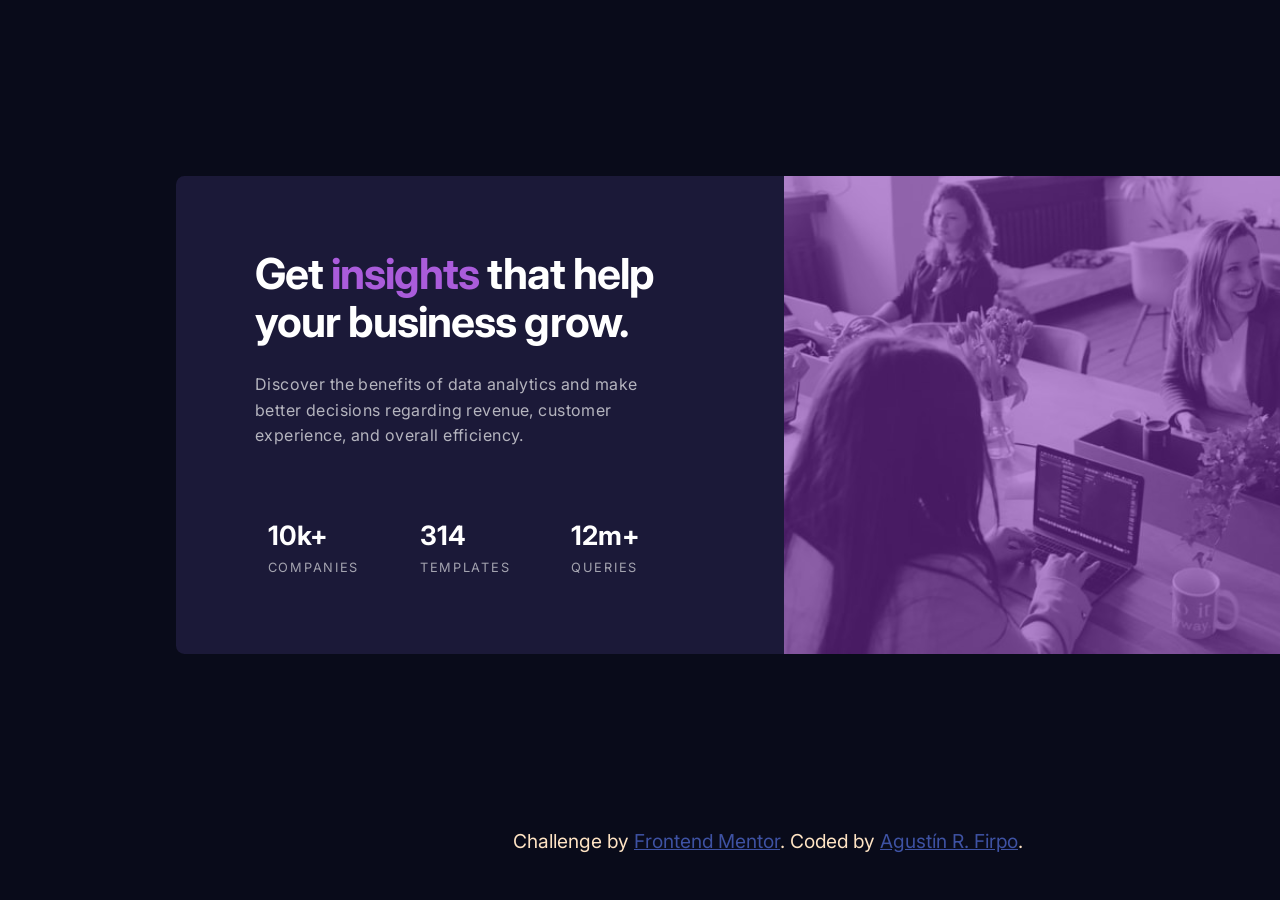
<file: index.html>
<!DOCTYPE html>
<html lang="en">
<head>
  <meta charset="UTF-8">
  <meta name="viewport" content="width=device-width, initial-scale=1.0"> <!-- displays site properly based on user's device -->
  <link rel="stylesheet" href="./style2.css">
  <link rel="icon" type="image/png" sizes="32x32" href="./images/favicon-32x32.png">
  <link rel="preconnect" href="https://fonts.googleapis.com">
  <link rel="preconnect" href="https://fonts.gstatic.com" crossorigin>
  <link href="https://fonts.googleapis.com/css2?family=Inter:wght@400;700&family=Lexend+Deca&display=swap" rel="stylesheet">
  <title>Frontend Mentor | Stats preview card component</title>
</head>
<body>
  <!-- contenedor de la tarjeta -->
  <main class="main__card-container">
    <!--imagen de la tarjeta -->
    <section class="card__image">
      <div id="layer"></div>
    </section>
    <!-- contenido de la tarjeta -->
    <section class="card__content">
      <h1 class="card__content-title">
        Get <span id="insights">insights</span> that help your business grow.
      </h1>
      <p class="card__content-paragraph">
        Discover the benefits of data analytics and make better decisions regarding revenue, customer experience, and overall efficiency.
      </p>
      <article class="card__content-flex-container">
        <div class="card__description-flex-container">
          <div class="card__flex">
            <div class="card__flex-details">10k+</div> 
            <div class="card__flex-amount">companies</div>
          </div>
          <div class="card__flex">
            <div class="card__flex-details">314</div> 
            <div class="card__flex-amount">templates</div>
          </div>
          <div class="card__flex">
            <div class="card__flex-details">12m+</div> 
            <div class="card__flex-amount">queries</div>
          </div>
        </div>
      </article>
    </section>
  </main>
  <footer class="attribution">
    Challenge by <a href="https://www.frontendmentor.io?ref=challenge" target="_blank">Frontend Mentor</a>. 
    Coded by <a href="https://www.frontendmentor.io/profile/Arfirpo" target="_blank">Agustín R. Firpo</a>.
  </footer>
</body>
</html>
</file>
<file: style2.css>
:root {
    --VeryDarkblue: hsl(233, 47%, 7%);
    --Darkdesaturatedblue: hsl(244, 38%, 16%);
    --Softviolet: hsl(277, 64%, 61%);
    --layer: rgba(129, 47, 179, 0.546);    
    --White: hsl(0, 0%, 100%);
    --Slightlytransparentwhite: hsla(0, 0%, 100%, 0.675);
    --Slightlytransparentwhite-statheadings: hsla(0, 0%, 100%, 0.6);
    --ff1: 'Inter', sans-serif;
    --ff2: 'Lexend Deca', sans-serif;
}

*,
*::before,
*::after {
    margin: 0;
    padding: 0;
    box-sizing: border-box;
    flex-direction: column;
}

body {
  display: flex;
  margin: 0 auto;
  justify-content: center;
  align-items: center;
  font-family: var(--ff1);
  font-size: 1rem;
  width: 25rem;
  height: 63.733333333333334rem;
  background-color: var(--VeryDarkblue);
}

.main__card-container {
    width: 88%;
    height: 81.59%;
    margin: 5.866666666666666rem auto 2rem;
    background-color: var(--Darkdesaturatedblue);
    border-radius: 0.5333333333333333rem;
    overflow: hidden; 
}

.card__image {
    background-image: url("./images/image-header-mobile.jpg");
    background-size: cover;
    width: 100%;
    height: 30.769231%; /* 240/780 */
    border-top-left-radius: 0.625rem;
    border-top-right-radius: 0.625rem;
}

#layer {
    background: var(--layer);
    height: 100%;
    width: 100%;
}

.card__content {
    width: 100%;
    height: 69.230769%;
    color: var(--White);
    text-align: center;
    padding: 2.8rem 2.1333333333333333rem 1.4666666666666666rem;
}

#insights {
    color: var(--Softviolet);
}

.card__content-title {
    font-size: 1.8666666666666667rem;
    letter-spacing: -.06rem;
    height: 7.666666666666667rem;
    width: 17.4rem;
    line-height: 2.2rem;
    font-family: var(--ff1);
}

.card__content-paragraph {
    font-family: var(--ff1);
    font-size: 1rem;
    height: 9.133333333333333rem;
    line-height: 1.6rem;
    color: var(--Slightlytransparentwhite);
    margin-bottom: 0.26666666666666666rem;
}

.card__description-flex-container {
    height: 14rem;
}

.card__flex {
    line-height: 1.6666666666666667rem;
    margin-bottom: 1.4666666666666666rem;
}
.card__flex-details {
    font-size: 1.6666666666666667rem;
    font-weight: 700;
    margin-bottom: 0.4rem;

}

.card__flex-amount {
    color: var(--Slightlytransparentwhite-statheadings);
    text-transform: uppercase;
    font-size: 0.8rem;
    letter-spacing: 0.013rem;
}

.attribution {
    font-size: 0.7333333333333333rem;
    display: block;
    text-align: center;
    color: bisque;
}
.attribution a {
    color: hsl(228, 45%, 44%);
}

@media  (min-width: 800px){
    body {  
        margin: auto;      
        display: flex;
        flex-direction: column;
        justify-content: center;
        align-items: center;
        width: 96rem;
        height: 53.333333333333336rem;
    }

    .main__card-container {
        display: flex;
        flex-direction: row-reverse;
        width: 77.083333%; /* 1110/1440 */
        height: 56%; /* 448px/800 */
        margin: auto auto;
        text-align: left;
        overflow: hidden;
    }

    .card__image {
        background-image: url("./images/image-header-desktop.jpg");
        background-size: cover;
        height: 100%;
        width: 48.648649%; /* 540/1110 */
        border-top-right-radius: 0.625rem;
        border-bottom-right-radius: 0.625rem;
        border-top-left-radius: 0;
    }

    .card__content {
        height: 100%;
        width: 51.171171%; /* 568px/1110 */
        padding: 4.666666666666667rem 4.8rem
    }

    .card__content-title {
        font-size: 2.6666666666666665rem;
        text-align: left;
        letter-spacing: -.06rem;
        height: 5.6rem;
        width: 100%;
        line-height: 3rem;
        margin-bottom: 2rem;
    }
    
    .card__content-paragraph {
        font-family: var(--ff1);
        text-align: left;
        font-size: 1rem;
        line-height: 1.6rem;
        color: var(--Slightlytransparentwhite);
        margin-bottom: 0.26666666666666666rem;
        margin-right: 2rem;
        letter-spacing: 0.0266666666666667rem;
    }
    
    .card__description-flex-container {
        display: flex;
        flex-direction: row;
        height: 100%;        
    }

    .card__flex {
        margin-right:3rem;
        padding-left: 0.8rem;
        text-align: left;
    }

    .card__flex-amount {
        letter-spacing: 0.1066666666666667rem;
    }

    .attribution {
        font-size: 1.2rem;
    } 
}
</file>
